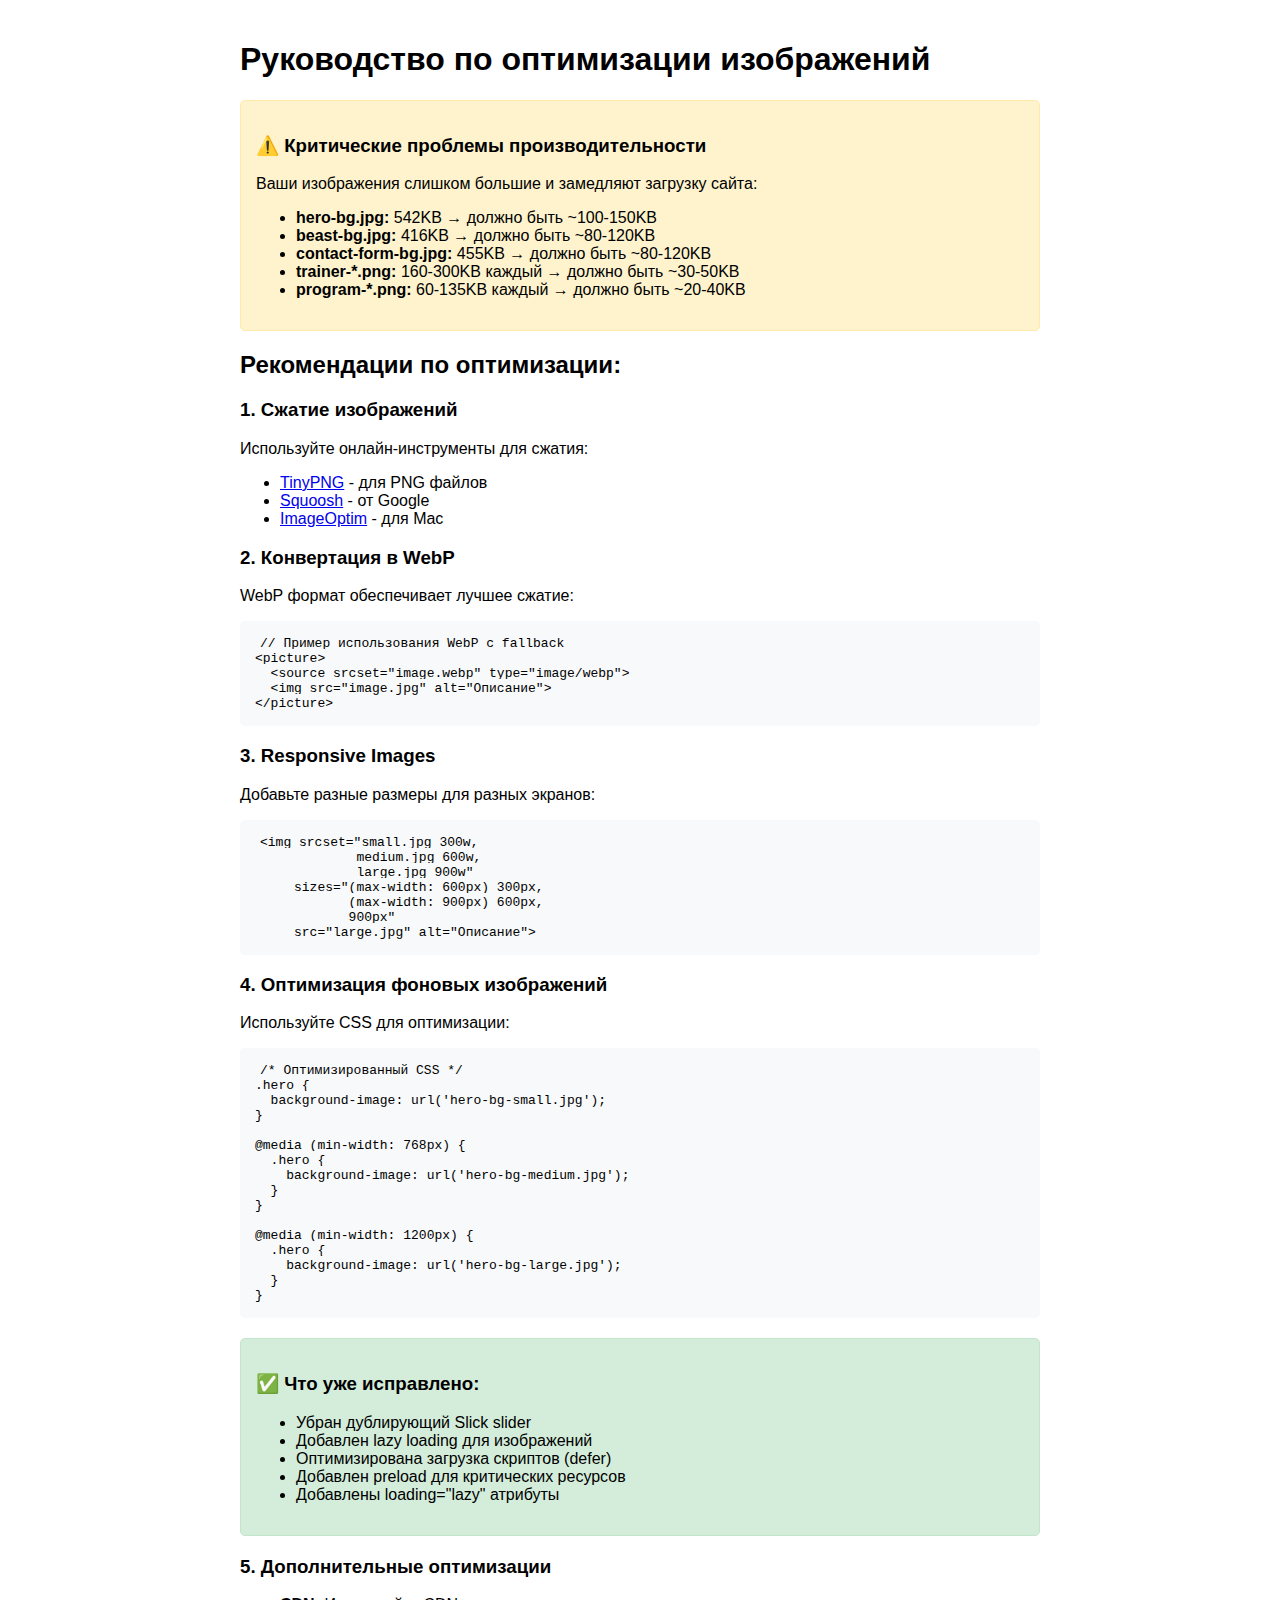
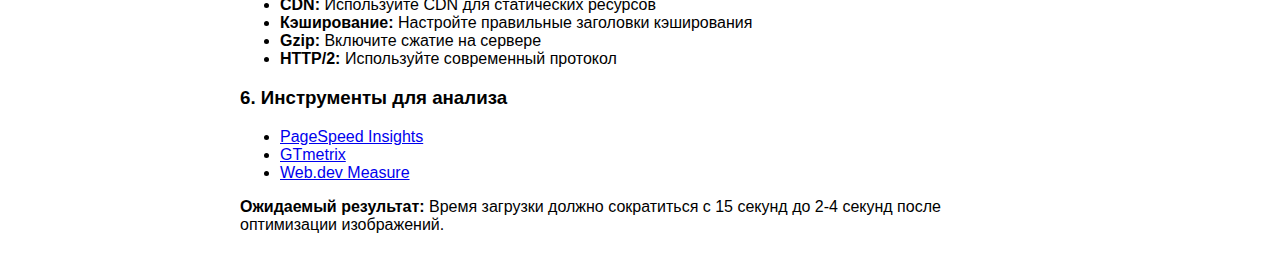
<file: optimization-guide.html>
<!DOCTYPE html>
<html lang="ru">
<head>
    <meta charset="UTF-8">
    <meta name="viewport" content="width=device-width, initial-scale=1.0">
    <title>Руководство по оптимизации изображений</title>
    <style>
        body { font-family: Arial, sans-serif; max-width: 800px; margin: 0 auto; padding: 20px; }
        .warning { background: #fff3cd; border: 1px solid #ffeaa7; padding: 15px; border-radius: 5px; margin: 20px 0; }
        .success { background: #d4edda; border: 1px solid #c3e6cb; padding: 15px; border-radius: 5px; margin: 20px 0; }
        code { background: #f8f9fa; padding: 2px 5px; border-radius: 3px; }
        pre { background: #f8f9fa; padding: 15px; border-radius: 5px; overflow-x: auto; }
    </style>
</head>
<body>
    <h1>Руководство по оптимизации изображений</h1>
    
    <div class="warning">
        <h3>⚠️ Критические проблемы производительности</h3>
        <p>Ваши изображения слишком большие и замедляют загрузку сайта:</p>
        <ul>
            <li><strong>hero-bg.jpg:</strong> 542KB → должно быть ~100-150KB</li>
            <li><strong>beast-bg.jpg:</strong> 416KB → должно быть ~80-120KB</li>
            <li><strong>contact-form-bg.jpg:</strong> 455KB → должно быть ~80-120KB</li>
            <li><strong>trainer-*.png:</strong> 160-300KB каждый → должно быть ~30-50KB</li>
            <li><strong>program-*.png:</strong> 60-135KB каждый → должно быть ~20-40KB</li>
        </ul>
    </div>

    <h2>Рекомендации по оптимизации:</h2>

    <h3>1. Сжатие изображений</h3>
    <p>Используйте онлайн-инструменты для сжатия:</p>
    <ul>
        <li><a href="https://tinypng.com/" target="_blank">TinyPNG</a> - для PNG файлов</li>
        <li><a href="https://squoosh.app/" target="_blank">Squoosh</a> - от Google</li>
        <li><a href="https://imageoptim.com/" target="_blank">ImageOptim</a> - для Mac</li>
    </ul>

    <h3>2. Конвертация в WebP</h3>
    <p>WebP формат обеспечивает лучшее сжатие:</p>
    <pre><code>// Пример использования WebP с fallback
&lt;picture&gt;
  &lt;source srcset="image.webp" type="image/webp"&gt;
  &lt;img src="image.jpg" alt="Описание"&gt;
&lt;/picture&gt;</code></pre>

    <h3>3. Responsive Images</h3>
    <p>Добавьте разные размеры для разных экранов:</p>
    <pre><code>&lt;img srcset="small.jpg 300w,
             medium.jpg 600w,
             large.jpg 900w"
     sizes="(max-width: 600px) 300px,
            (max-width: 900px) 600px,
            900px"
     src="large.jpg" alt="Описание"&gt;</code></pre>

    <h3>4. Оптимизация фоновых изображений</h3>
    <p>Используйте CSS для оптимизации:</p>
    <pre><code>/* Оптимизированный CSS */
.hero {
  background-image: url('hero-bg-small.jpg');
}

@media (min-width: 768px) {
  .hero {
    background-image: url('hero-bg-medium.jpg');
  }
}

@media (min-width: 1200px) {
  .hero {
    background-image: url('hero-bg-large.jpg');
  }
}</code></pre>

    <div class="success">
        <h3>✅ Что уже исправлено:</h3>
        <ul>
            <li>Убран дублирующий Slick slider</li>
            <li>Добавлен lazy loading для изображений</li>
            <li>Оптимизирована загрузка скриптов (defer)</li>
            <li>Добавлен preload для критических ресурсов</li>
            <li>Добавлены loading="lazy" атрибуты</li>
        </ul>
    </div>

    <h3>5. Дополнительные оптимизации</h3>
    <ul>
        <li><strong>CDN:</strong> Используйте CDN для статических ресурсов</li>
        <li><strong>Кэширование:</strong> Настройте правильные заголовки кэширования</li>
        <li><strong>Gzip:</strong> Включите сжатие на сервере</li>
        <li><strong>HTTP/2:</strong> Используйте современный протокол</li>
    </ul>

    <h3>6. Инструменты для анализа</h3>
    <ul>
        <li><a href="https://pagespeed.web.dev/" target="_blank">PageSpeed Insights</a></li>
        <li><a href="https://gtmetrix.com/" target="_blank">GTmetrix</a></li>
        <li><a href="https://web.dev/measure/" target="_blank">Web.dev Measure</a></li>
    </ul>

    <p><strong>Ожидаемый результат:</strong> Время загрузки должно сократиться с 15 секунд до 2-4 секунд после оптимизации изображений.</p>
</body>
</html>
</file>
